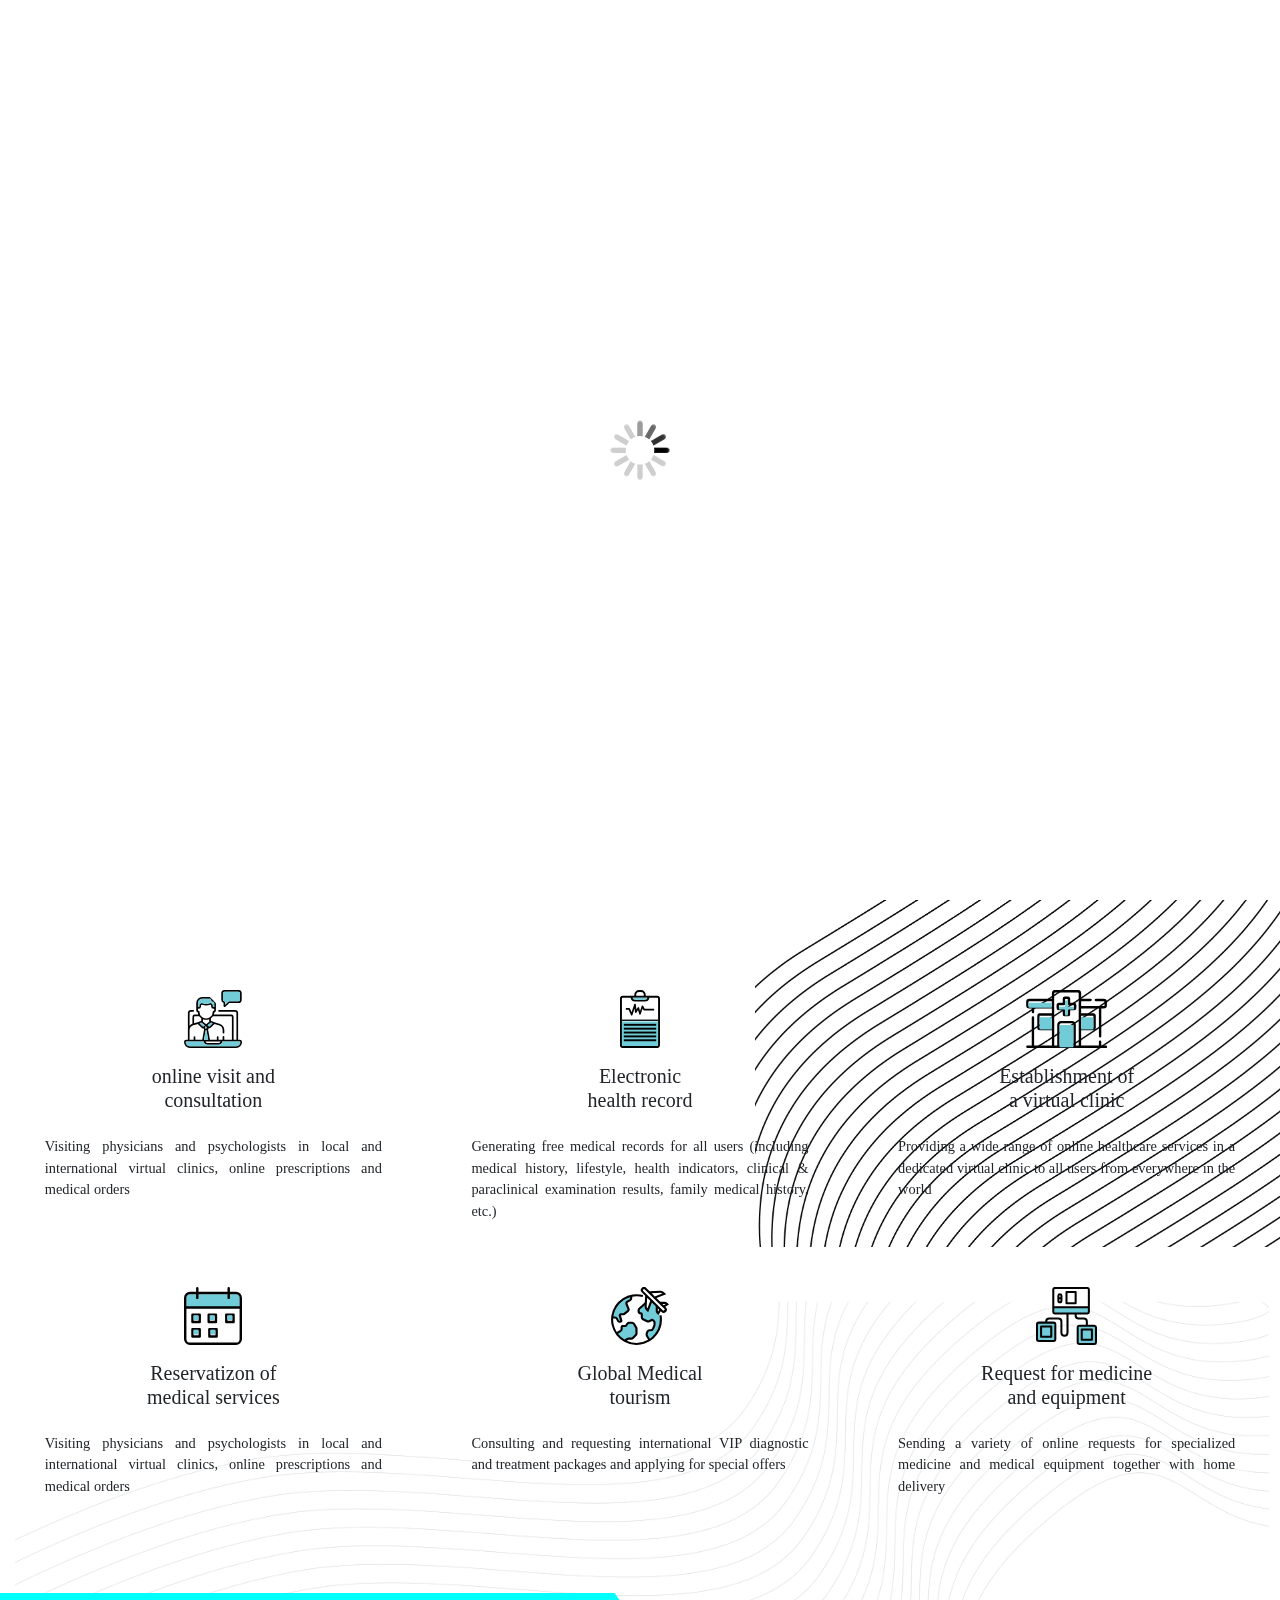
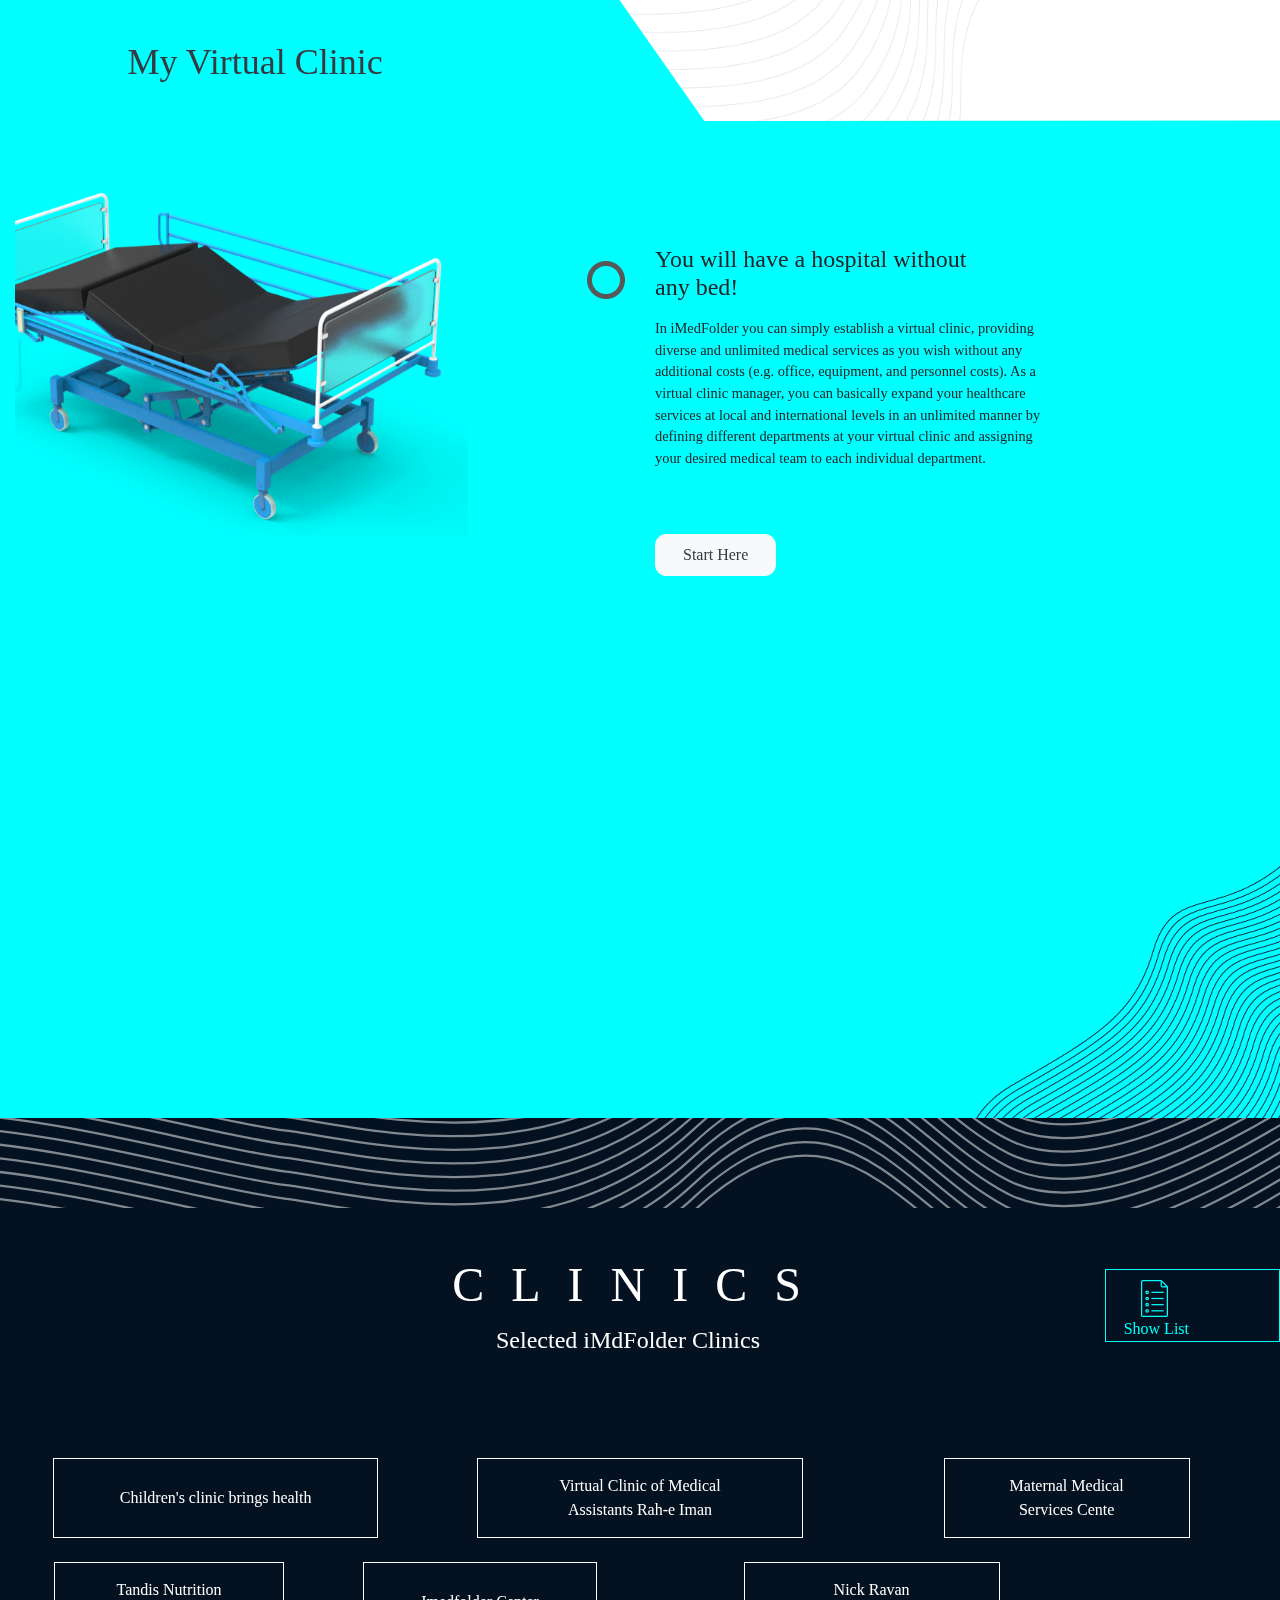
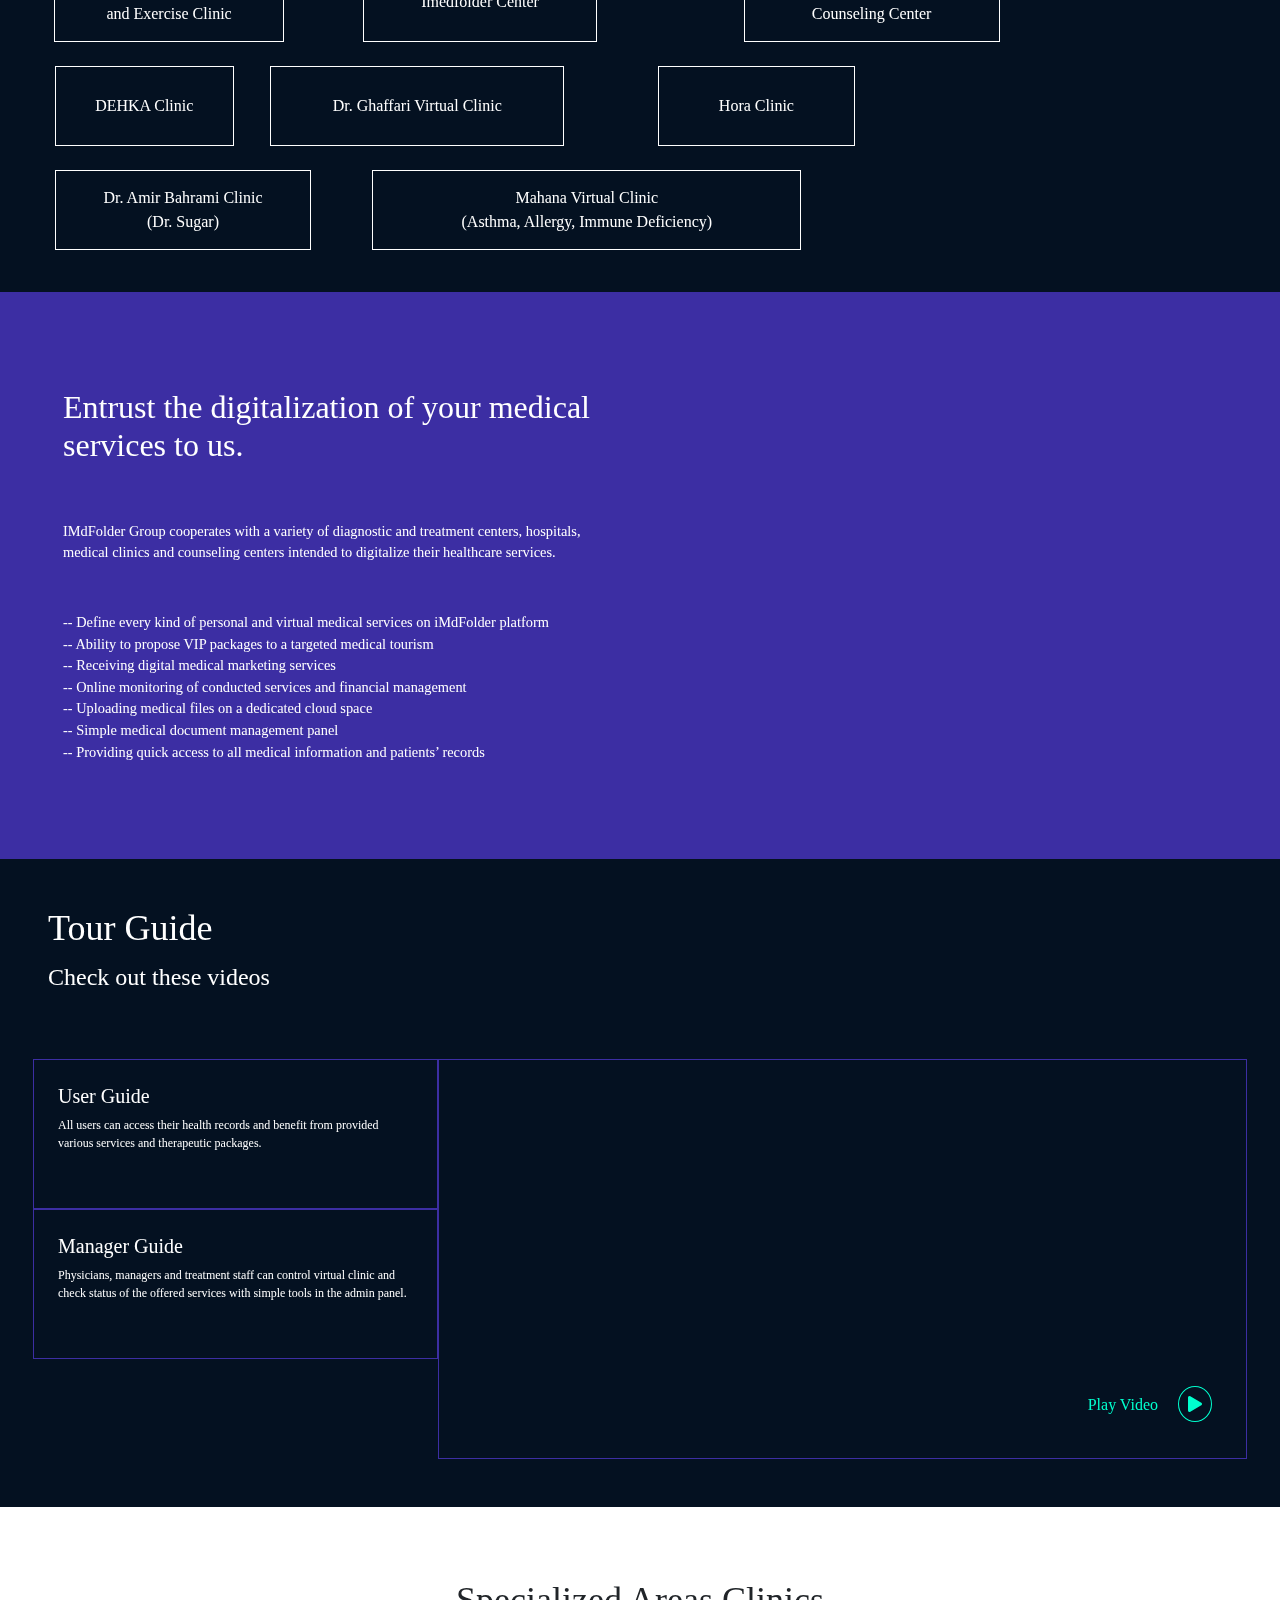
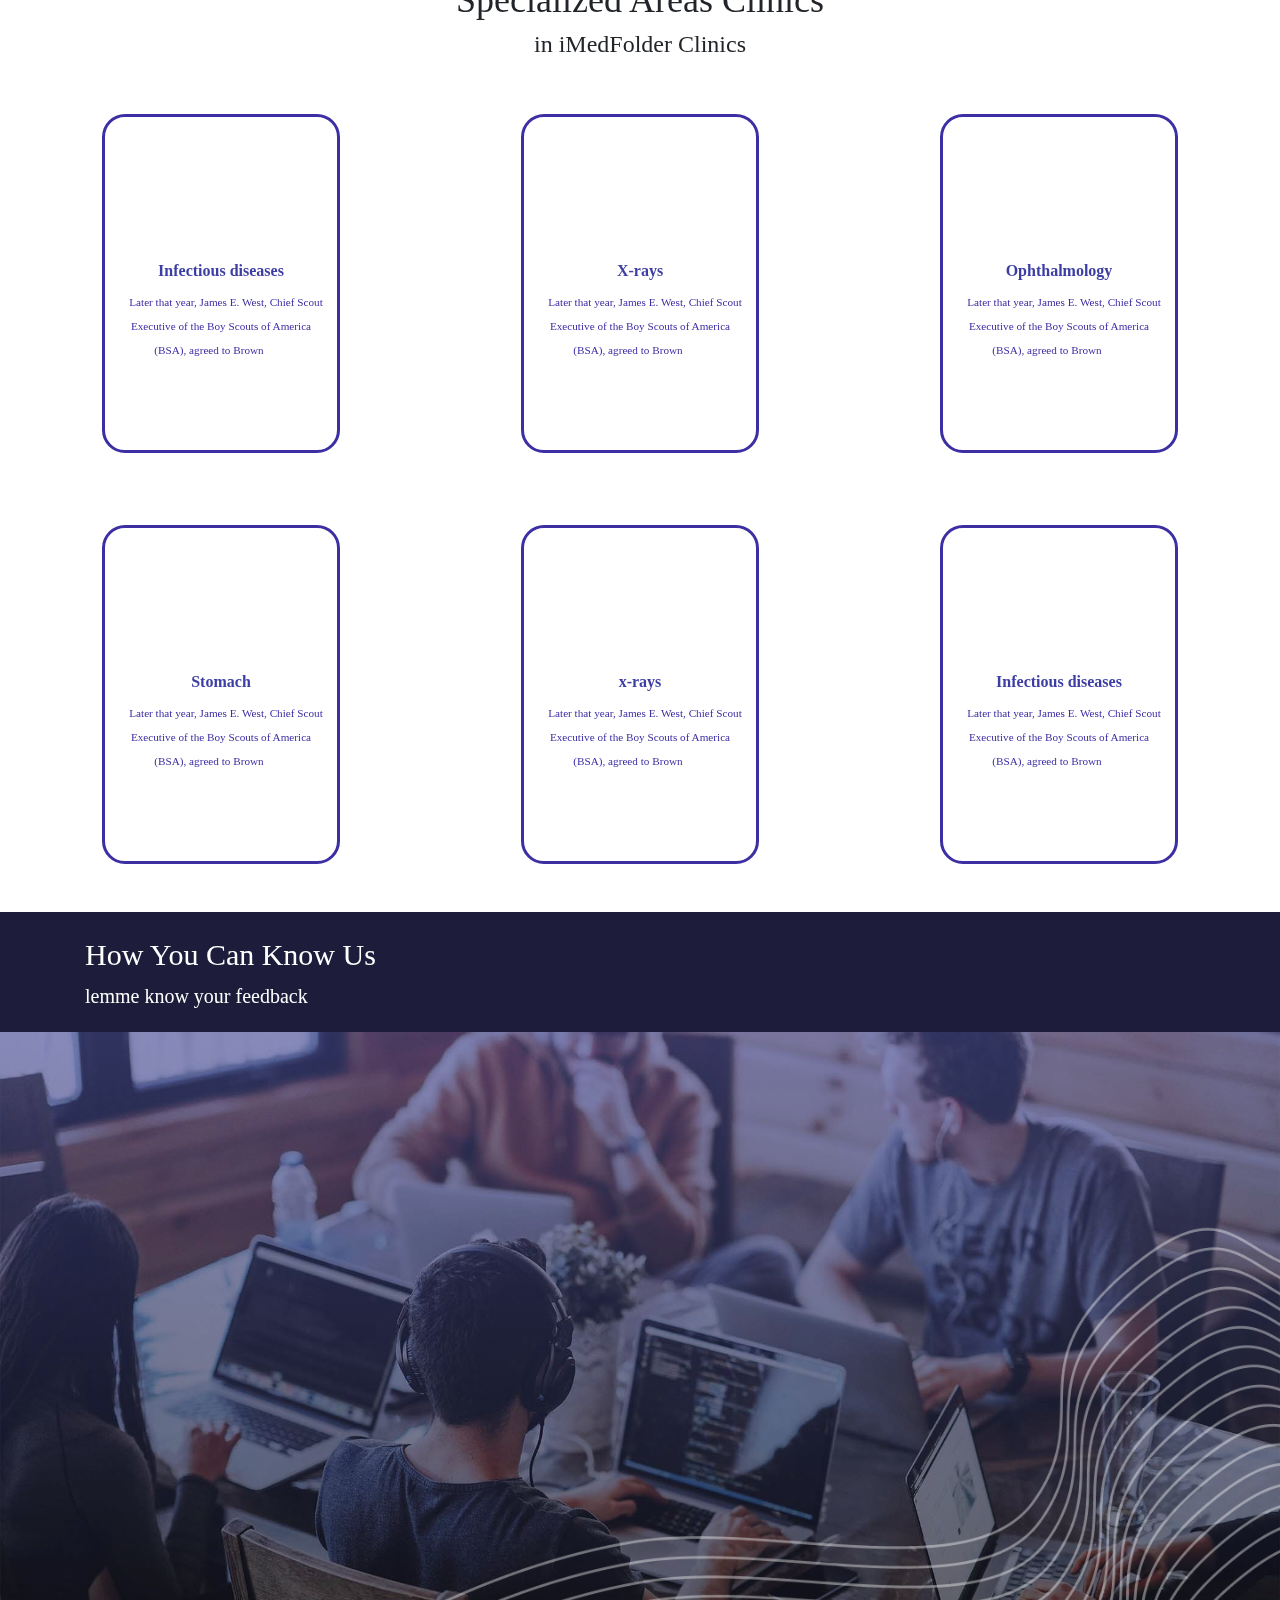
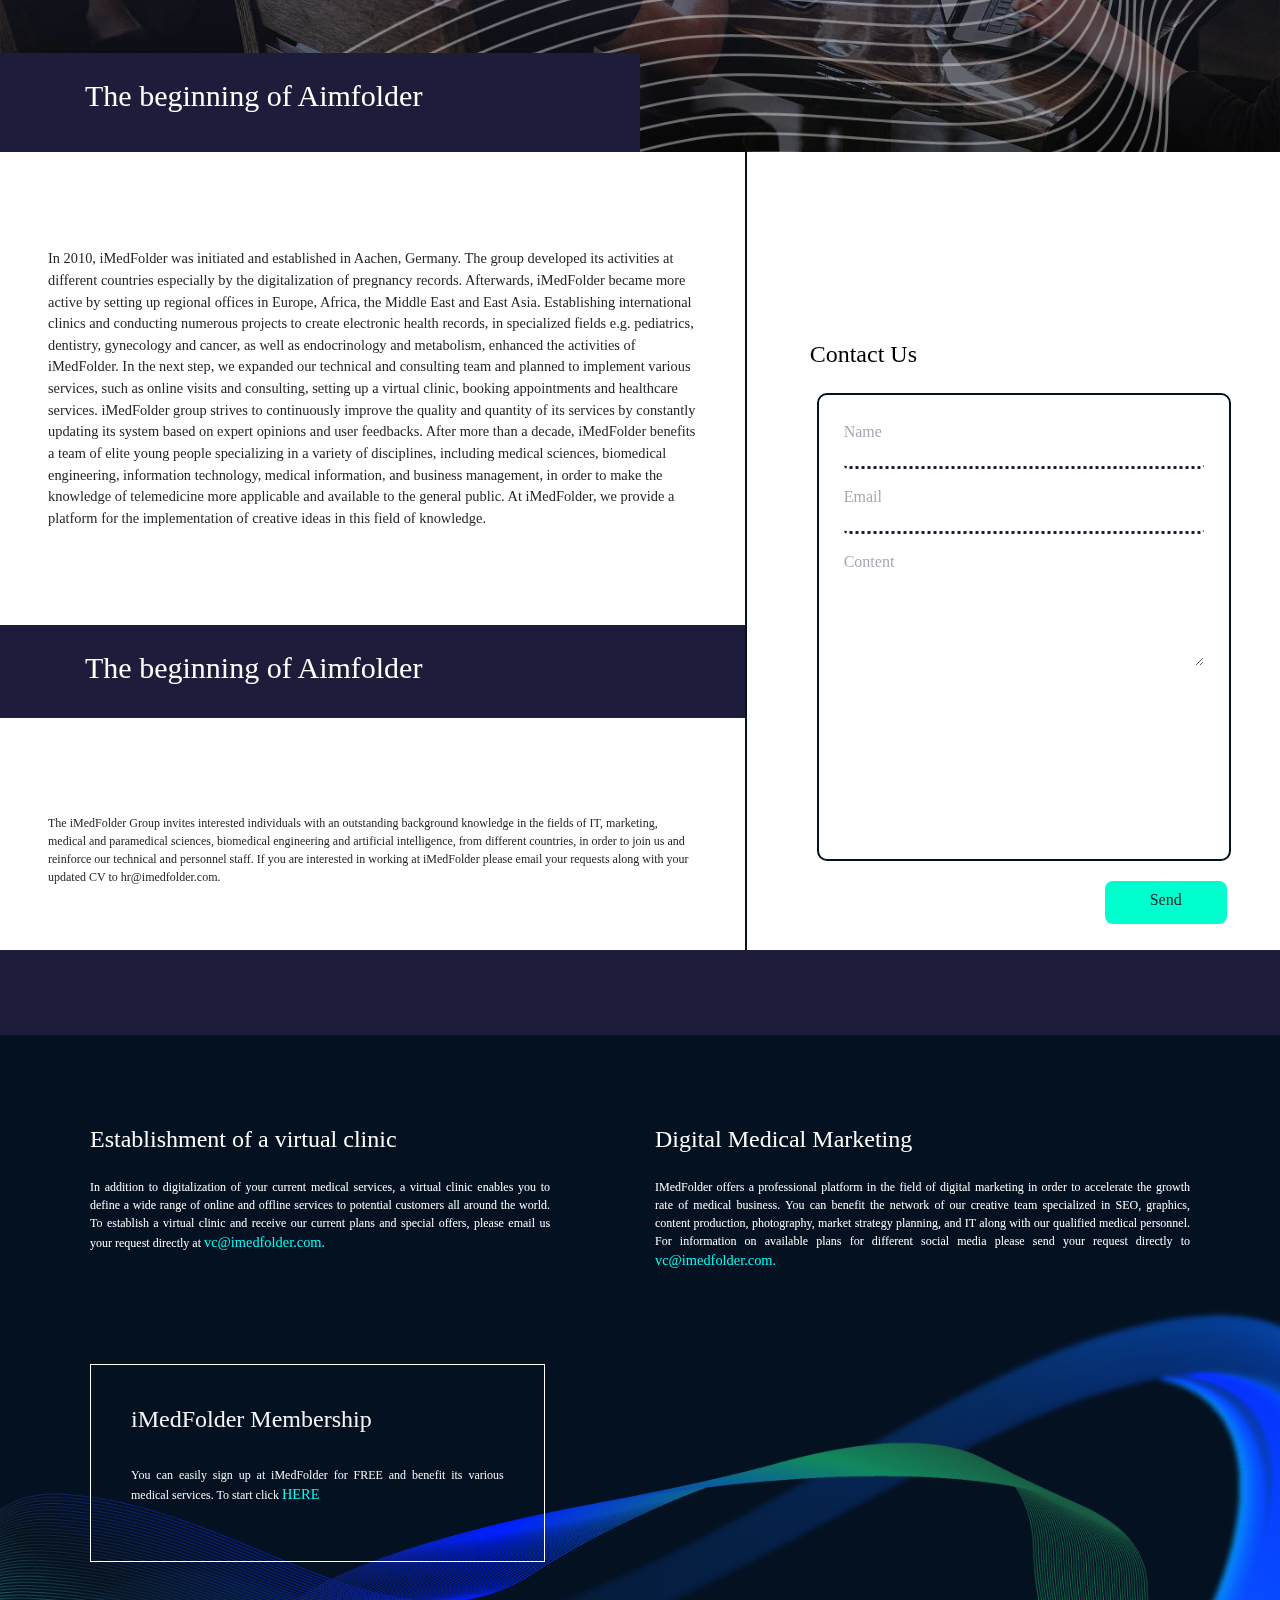
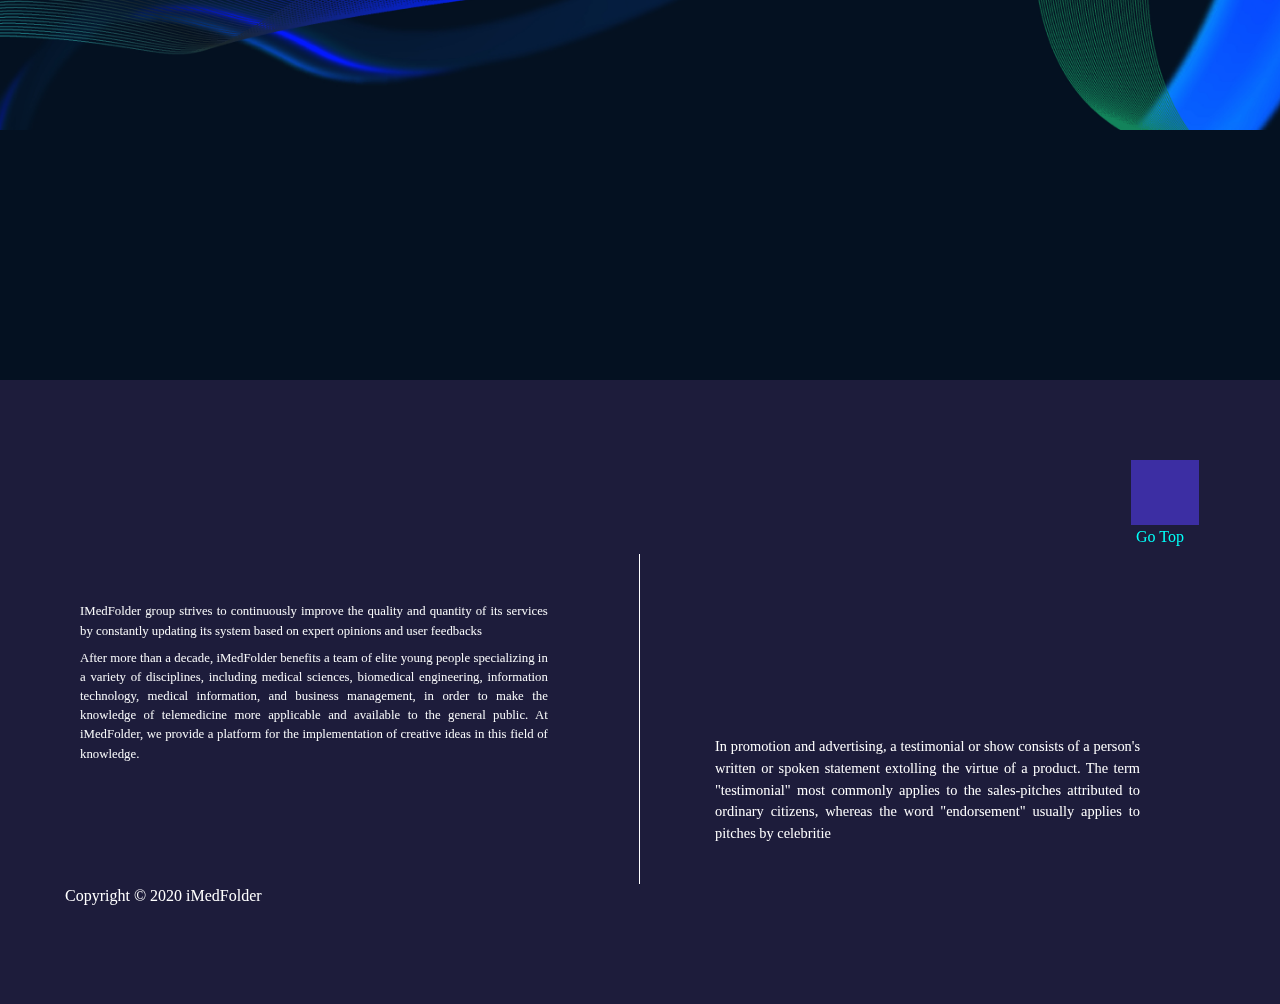
<file: index.html>
<!DOCTYPE html>
<html lang="en">
<head>

    <!--meta_tag-->
    <meta charset="UTF-8">
    <meta http-equiv="X-UA-Compatible" content="IE=edge">
    <meta name="viewport" content="width=device-width, initial-scale=1.0">

    <!--title-->
    <title>Document</title>

    <!--style_sheet-->
    <link rel="stylesheet" href="assest/bootstrap/css/bootstrap.css">
    <link rel="stylesheet" href="assest/fontawesome/css/all.css">
    <link rel="stylesheet" href="assest/jquery/OwlCarousel/dist/assets/owl.carousel.min.css">
    <link rel="stylesheet" href="assest/css/style.css">
    <link rel="stylesheet" href="assest/css/responsive.css">

</head>
<body>

    <div class="loader">
        <img src="assest/images/giphy.gif" loading="lazy" alt="">
    </div>
<!--start_header-->

    <!--start image and shapes-->
    <div class="shape_header1" id="section_owe"></div>
    <div class="shape_line3"></div>
    <!--end image and shapes-->

    <!--start-menu_header-->

   
    <section class="bg_header">
        <div class="top-info">
            <div class="singUp_singIn text-right mr-5 pt-3">
                <button class="btn text-dark  mb-2" style="border-color: #00FFCE!important; border: 2px solid; background-color: white; border-radius: 13px; width: 82px;">Log In</button>
                <span>/</span>
                <button class="btn  mb-2" style="background-color: #00FFCE;">Sing up</button>
            </div>
    
            <div class="shape_line2">
                <div class="box_video_header">
                    <div class="logo-header"></div>
                    <p class="mt-4 text-justify" style="font-size: 10px; padding-right: 58px;">iMedFolder (Intelligent Medical Folder) is an all-inclusive platform for requesting and receiving a variety of personal as well as virtual healthcare services. By generating a free EHR (electronic health record) in iMedFolder, you can easily access to all your medical information al around the world at any time. Moreover, you are able to order a wide range of medical and paramedical services in our member clinics. iMedFolder offers almost everything you need through your treatment and recovery procedures and accompanies you until you get completely healthy. 
                        iMedFolder; health in your hands
                        </p>
                    <div class="play_video_header" style="margin-bottom: 31px;">
                        <p class="">Play Demo<img src="assest/images/PlayDemo-CTA 1.svg" loading="lazy" class="img-fluid ml-4"></p>
                    </div>
                </div>
            </div>
        </div>

        
        <div class="bg_button_header position-relative">
            <h4 class="text-center text-white pt-4 title-bg-header" style="font-size: 30px; font-weight: 400;">Online Healthcare 24/7</h4>
            <div class="text-center d-flex">
                <p style="font-size: 14px;">Order every kind of medical requests, online visit and consultation at member clinics Review and selection of personal and virtual medical services, compare diagnostic and therapeutic packages and special offers </p>

               
                <button class="btn text-dark">Select Clinic</button>
            </div>
            <h4 class="title_service" style="font-size: 36px;">Our service</h4>
        </div>

    </section>
    <!--end-menu_header-->

    <!--start-background_botton_header-->
    
    <!--end-background_botton_header-->

<!--end_header-->


<!--start-Services-->


<section class="container-fluid ">
    <div class="section_service"></div>
    <div class="row mt-5">
        <div class="col-12 col-lg-4">
            <div class="row_service text-center pt-5">
                <img src="assest/icon/icon_service1.svg" alt="" loading="lazy" class=" text-center img-fluid">
                <h5 class="mt-3">online visit and <br>consultation</h5>
                <p class="pt-3 text-justify" style="font-size:0.9rem;">Visiting physicians and psychologists in local and international virtual clinics, online prescriptions and medical orders</p>
            </div>
        </div>

        <div class="col-12 col-lg-4">
            <div class="row_service text-center pt-5">
                <img src="assest/icon/icon_service2.svg" alt="" loading="lazy" class=" text-center img-fluid">
                <h5 class="mt-3">Electronic<br>health record</h5>
                <p class="pt-3 text-justify" style="font-size:0.9rem;">Generating free medical records for all users (including medical history, lifestyle, health indicators, clinical & paraclinical examination results, family medical history, etc.)</p>
            </div>
        </div>

        <div class="col-12 col-lg-4">
            <div class="row_service text-center pt-5 ">
                <img src="assest/icon/icon_service3.svg" alt="" loading="lazy" class=" text-center img-fluid">
                <h5 class="mt-3">Establishment of<br> a virtual clinic</h5>
                <p class="pt-3 text-justify" style="font-size:0.9rem;">Providing a wide range of online healthcare services in a dedicated virtual clinic to all users from everywhere in the world</p>
            </div>
        </div>

        <div class="col-12 col-lg-4 mt-3 pb-5 mb-5 p-m-remove-responsive pp-m-remove-responsive">
            <div class="row_service text-center mt-5 p-m-remove-responsive">
                <img src="assest/icon/icon_service4.svg" alt="" loading="lazy" class=" text-center img-fluid">
                <h5 class="mt-3">Reservatizon of<br>medical services</h5>
                <p class="pt-3 text-justify" style="font-size:0.9rem;">Visiting physicians and psychologists in local and international virtual clinics, online prescriptions and medical orders</p>
            </div>
        </div>

        <div class="col-12 col-lg-4 mt-3 pb-5 mb-5 p-m-remove-responsive">
            <div class="row_service text-center mt-5 p-m-remove-responsive">
                <img src="assest/icon/icon_service5.svg" alt="" loading="lazy" class=" text-center img-fluid">
                <h5 class="mt-3">Global Medical <br> tourism</h5>
                <p class="pt-3 text-justify" style="font-size:0.9rem;">Consulting and requesting international VIP diagnostic and treatment packages and applying for special offers</p>
            </div>
        </div>

        <div class="col-12 col-lg-4 mt-3 pb-5 mb-5 p-m-remove-responsive">
            <div class="row_service text-center mt-5 p-m-remove-responsive">
                <img src="assest/icon/icno_service6.svg" loading="lazy" alt="" class=" text-center img-fluid">
                <h5 class="mt-3">Request for medicine<br> and equipment</h5>
                <p class="pt-3 text-justify" style="font-size:0.9rem;">Sending a variety of online requests for specialized medicine and medical equipment together with home delivery</p>
            </div>
        </div>
    </div>
</section>
<!--end-Services-->


<!--start_virtual clinic-->

<section class="container-fluid section_myclinic">

    <!--start-shape_section_clinic-->
    <img src="assest/images/shape_clinic.png" loading="lazy" class="shape_clinic"></div>
    <!--end-shape_section_clinic-->

    <h4 class="text-dark pt-5 d-block title-myclinict" style="font-size: 36px; padding-left: 9%;">My Virtual Clinic</h4>
    <div class="row mt-5 pt-5 p-m-remove-responsive">
        <div class="col-12 col-lg-5">
            <img src="assest/images/t.png" loading="lazy" class="d-none-takht" style="width: 90%; height: 90%;" alt="">
            <img src="assest/images/untitled.17.png" loading="lazy" class="d-none image-takht">
        </div>

        <div class="col-2 col-lg-1 pt-5 mt-3 text-right p-m-remove-responsive">
            <span class="text-right p-m-remove-responsive"><img src="assest/images/Ellipse 1 (1).png" loading="lazy" class="mt-3 icon-myclinics"></i></span>
        </div>

        <div class="col-10 col-lg-4 margin-text-clinics-responsive">
            <h4 class="pt-5 mt-3 p-m-remove-responsive infor-myclinic pr-5">You will have a hospital without any bed!</h4>
            <p class="pt-2" style="font-size: 0.9rem;">In iMedFolder you can simply establish a virtual clinic, providing diverse and unlimited medical services as you wish without any additional costs (e.g. office, equipment, and personnel costs).
            As a virtual clinic manager, you can basically expand your healthcare services at local and international levels in an unlimited manner by defining different departments at your virtual clinic and assigning your desired medical team to each individual department.</p>
            <button class="btn btn-light text-dark mt-5 btn-myclinic" style="border-radius: 11px; padding: 8px 27px;">Start Here</button>
        </div>
    </div>
</section>
<!--end_virtual clinic-->


<!--start-clinics-->
<section class="container-fluid section_clinics" style="padding-bottom: 146px;">
    <img src="assest/images/Group 170.svg" loading="lazy">
    <div class="icon-list">
        <img src="assest/images/Group 297.svg" loading="lazy">
        <p class="text-right pb-0 mb-0" style="color: #00FFF8;">Show List</p>
    </div>
    
    <div class="title_clinics">
        
        <h4 class="text-center mx-auto text-white pt-5" style="font-size: 48px; letter-spacing: 27px; font-weight: 400;">CLINICS</h4>
    </div>
    <p class="text-center mx-auto text-white pr-4" style="font-size: 24px;">Selected iMdFolder Clinics</p>
    <div class="row d-flex justify-content-center align-content-center position-relative p-remove-clinics" style="margin-top: 100px;">
        <div class="col-6 col-lg-4">
            <div class="box_owe text-center">
                <span class="text-white">Children's clinic brings health</span>
            </div>
        </div>

        <div class="col-6 col-lg-4">
            <div class="box_two ml-4 mx-auto text-center">
                <span class="text-white">Virtual Clinic of Medical<br> Assistants Rah-e Iman</span>
            </div>
        </div>

        <div class="col-6 col-lg-4">
            <div class="box_Three mx-auto text-center mx-auto">
                <span class="text-white">Maternal Medical<br> Services Cente</span>
            </div>
        </div>

        <div class="col-6 col-lg-4">
            <div class="box-four mt-4">
                <span class="text-white">Tandis Nutrition<br> and Exercise Clinic</span>
            </div>
        </div>

        <div class="col-6 col-lg-4">
            <div class="box-five mt-4">
                <span class="text-white">Imedfolder Center</span>
            </div>
        </div>

        <div class="col-6 col-lg-4">
            <div class="box-six mt-4">
                <span class="text-white">Nick Ravan<br> Counseling Center</span>
            </div>
        </div>


        <div class="col-6 col-lg-4">
            <div class="box-seven mt-4">
                <span class="text-white">DEHKA Clinic
                </span>
            </div>
        </div>
    
        <div class="col-6 col-lg-4">
            <div class="box-eight mt-4">
                <span class="text-white">Dr. Ghaffari Virtual Clinic</span>
            </div>
        </div>
    
        <div class="col-6 col-lg-4">
            <div class="box-nine mt-4">
                <span class="text-white">Hora Clinic</span>
            </div>
        </div>
    
        <div class="col-6 col-lg-6">
            <div class="box-ten mt-4">
                <span class="text-white">Dr. Amir Bahrami Clinic<br> (Dr. Sugar)</span>
            </div>
        </div>
    
        <div class="col-6 col-lg-6">
            <div class="box-eleven mt-4">
                <span class="text-white">Mahana Virtual Clinic<br> (Asthma, Allergy, Immune Deficiency)</span>
            </div>
        </div>

    </div>
</section>
<!--end_clinics-->


<!--start_digital-->
<section class="container-fluid">
    <div class="row">
        <div class="box_digital p-5">
            <div class="col-lg-6 pb-5">
                <h2 class="text-white mt-5">Entrust the digitalization of your medical services to us.</h2>
                <p class="pt-4 text-white mb-0 pt-5 " style="font-size: 0.9rem;">IMdFolder Group cooperates with a variety of diagnostic and treatment centers, hospitals, medical clinics and counseling centers intended to digitalize their healthcare services.</p>
                <p class="pt-5 text-white mb-0" style="font-size: 0.9rem;">--  Define every kind of personal and virtual medical services on iMdFolder platform</p>
                <p class="text-white pb-0 mb-0 mb-0" style="font-size: 0.9rem;">--  Ability to propose VIP packages to a targeted medical tourism</p>
                <p class="text-white pb-0 mb-0 mb-0" style="font-size: 0.9rem;">--  Receiving digital medical marketing services</p>
                <p class="text-white pb-0 mb-0 mb-0" style="font-size: 0.9rem;">--  Online monitoring of conducted services and financial management</p>
                <p class="text-white pb-0 mb-0 mb-0" style="font-size: 0.9rem;">--  Uploading medical files on a dedicated cloud space</p>
                <p class="text-white pb-0 mb-0 mb-0" style="font-size: 0.9rem;">--  Simple medical document management panel</p>
                <p class="text-white pb-0 mb-0 mb-0" style="font-size: 0.9rem;">--  Providing quick access to all medical information and patients’ records </p>
            </div>
        </div>
            
</section>
<!--end-clinics-->


<!--start_Tour_Guide-->
<section class="container-fluid section_Tour_Guide p-5">
    <h2 class="text-white" style="font-weight: 400; font-size: 36px;">Tour Guide</h2>
    <p class="text-white" style="font-size: 24px;">Check out these videos</p>
    <br>
    <br>
    <div class="row">
        <div class="col-12 col-lg-4 p-0">
            <div class="box_user_guide p-4">
                <h5 class="text-white">User Guide</h5>
                <p class="text-white" style="font-size:12px ;">All users can access their health records and benefit from provided various services and therapeutic packages.</p>
            </div>

            <div class="box_manager_guide p-4">
                <h5 class="text-white">Manager Guide</h5>
                <p class="text-white" style="font-size:12px ;">Physicians, managers and treatment staff can control virtual clinic and check status of the offered services with simple tools in the admin panel.</p>
            </div>
        </div>

        <div class="col-12 col-lg-8 p-0">
            <div class="box_guide_video position-relative">
                <div class="play_video_guide">
                    <p>Play Video<i class="fas fa-play "></i></p>
                </div>
            </div>
        </div>
    </div>
</section>
<!--end_Tour_Guide-->



<!--start_health-->




<!--start_Specialized Clinics-->
<section class="container-fluid pb-4 section_Specialized_Clinics">
    <h5 class="mt-4 p-5 text-center title-slider-clinic" style="font-size: 36px; font-weight: 400;">Specialized Areas Clinics<small class="infor-slider-clinic d-block mt-2" style="font-size: 24px; font-weight: 400;">in iMedFolder Clinics</small></h5>
    
        
            <div class="owl-carousel owl-theme owl-projects ">
                
                <div class="mx-auto text-center  d-flex justify-content-center align-items-center">
                    <div class="box-Clinics">
                        <img src="assest/icon/Group 177.svg" loading="lazy">
                        <h6 class="mt-4" style="color:#3C3EA3; font-weight:bold">Infectious diseases  </h6>
                        <small style="color:#3C2EA3; font-size: 11px; padding: 0 24px 0 10px;"> Later that year, James E. West, Chief Scout Executive of the Boy Scouts of America (BSA), agreed to Brown </small>
                    </div>
                </div>


                <div class="mx-auto text-center  d-flex justify-content-center align-items-center">
                    <div class="box-Clinics">
                        <img src="assest/icon/Group 181.svg" loading="lazy">
                        <h6 class="mt-4" style="color:#3C3EA3; font-weight:bold">X-rays</h6>
                        <small style="color:#3C2EA3; font-size: 11px; padding: 0 24px 0 10px;">  Later that year, James E. West, Chief Scout Executive of the Boy Scouts of America (BSA), agreed to Brown </small>
                    </div>
                </div>

                <div class="mx-auto text-center d-flex justify-content-center align-items-center">
                    <div class="box-Clinics ">
                        <img src="assest/icon/Group 299.svg" loading="lazy">
                        <h6 class="mt-4" style="color:#3C3EA3; font-weight:bold">Ophthalmology </h6>
                        <small style="color:#3C2EA3; font-size: 11px; padding: 0 24px 0 10px;">  Later that year, James E. West, Chief Scout Executive of the Boy Scouts of America (BSA), agreed to Brown </small>
                    </div>
                </div>
               
                <div class="mx-auto text-center ">
                    <div class="box-Clinics">
                        <img src="assest/icon/Group 181.svg" loading="lazy">
                        <h6 class="mt-4" style="color:#3C3EA3; font-weight:bold">Infectious diseases </h6>
                        <small style="color:#3C2EA3; font-size: 11px; padding: 0 24px 0 10px;">  Later that year, James E. West, Chief Scout Executive of the Boy Scouts of America (BSA), agreed to Brown </small>
                    </div>
                </div>


                <div class="mx-auto text-center">
                    <div class="box-Clinics">
                        <img src="assest/icon/Group 180.svg" loading="lazy">
                        <h6 class="mt-4" style="color:#3C3EA3; font-weight:bold">Stomach</h6>
                        <small style="color:#3C2EA3; font-size: 11px; padding: 0 24px 0 10px;">  Later that year, James E. West, Chief Scout Executive of the Boy Scouts of America (BSA), agreed to Brown </small>
                    </div>
                </div>

                <div class="mx-auto text-center">
                    <div class="box-Clinics">
                        <img src="assest/icon/Group 182.svg" loading="lazy">
                        <h6 class="mt-4" style="color:#3C3EA3; font-weight:bold">Infectious diseases </h6>
                        <small style="color:#3C2EA3; font-size: 11px; padding: 0 24px 0 10px;">  Later that year, James E. West, Chief Scout Executive of the Boy Scouts of America (BSA), agreed to Brown </small>
                    </div>
                </div>
                
            </div>

            <div class="owl-carousel owl-theme owl-projects mt-5">
                
                <div class="mx-auto text-center  d-flex justify-content-center align-items-center">
                    <div class="box-Clinics">
                        <img src="assest/icon/Group 180.svg" loading="lazy">
                        <h6 class="mt-4" style="color:#3C3EA3; font-weight:bold">Stomach </h6>
                        <small style="color:#3C2EA3; font-size: 11px; padding: 0 24px 0 10px;"> Later that year, James E. West, Chief Scout Executive of the Boy Scouts of America (BSA), agreed to Brown </small>
                    </div>
                </div>


                <div class="mx-auto text-center  d-flex justify-content-center align-items-center">
                    <div class="box-Clinics">
                        <img src="assest/icon/Group 182.svg" loading="lazy">
                        <h6 class="mt-4" style="color:#3C3EA3; font-weight:bold">x-rays</h6>
                        <small style="color:#3C2EA3; font-size: 11px; padding: 0 24px 0 10px;">  Later that year, James E. West, Chief Scout Executive of the Boy Scouts of America (BSA), agreed to Brown </small>
                    </div>
                </div>

                <div class="mx-auto text-center d-flex justify-content-center align-items-center">
                    <div class="box-Clinics ">
                        <img src="assest/icon/Group 184.svg" loading="lazy">
                        <h6 class="mt-4" style="color:#3C3EA3; font-weight:bold">Infectious diseases </h6>
                        <small style="color:#3C2EA3; font-size: 11px; padding: 0 24px 0 10px;">  Later that year, James E. West, Chief Scout Executive of the Boy Scouts of America (BSA), agreed to Brown </small>
                    </div>
                </div>
               
                <div class="mx-auto text-center ">
                    <div class="box-Clinics">
                        <img src="assest/icon/Group 182.svg" loading="lazy">
                        <h6 class="mt-4" style="color:#3C3EA3; font-weight:bold">Infectious diseases </h6>
                        <small style="color:#3C2EA3; font-size: 11px; padding: 0 24px 0 10px;">  Later that year, James E. West, Chief Scout Executive of the Boy Scouts of America (BSA), agreed to Brown </small>
                    </div>
                </div>


                <div class="mx-auto text-center">
                    <div class="box-Clinics">
                        <img src="assest/icon/Group 184.svg" loading="lazy">
                        <h6 class="mt-4">Infectious diseases </h6>
                        <small style="color:#3C2EA3; font-size: 11px; padding: 0 24px 0 10px;">  Later that year, James E. West, Chief Scout Executive of the Boy Scouts of America (BSA), agreed to Brown </small>
                    </div>
                </div>

                <div class="mx-auto text-center">
                    <div class="box-Clinics">
                        <img src="assest/icon/.svg" loading="lazy">
                        <h6 class="mt-4">Infectious diseases </h6>
                        <small style="color:#3C2EA3; font-size: 11px; padding: 0 24px 0 10px;">  Later that year, James E. West, Chief Scout Executive of the Boy Scouts of America (BSA), agreed to Brown </small>
                    </div>
                </div>
                
            </div>

</section>

<!--end_Specialized Clinics-->



<!--start_know_us-->
<section class="container-fluid">
    <div class="row">
        <div class="title_contact_us">
            <h4 style="font-size: 30px; font-weight: 400;" class="font-responsive">How You Can Know Us</h4>
            <p style="font-size: 20px;" >lemme know your feedback</p>
        </div>

        <div class="bg_contact_us">
            <div class="shape-contact"></div>
            <div class="box_beginnig">
                <h5 style="font-size: 30px; font-weight: 400;" class="font-responsive">The beginning of Aimfolder</h5>
            </div>
        </div>
    </div>
</section>
<!--end_know_us-->


<!--start_contact_us-->
<section class="container_fluid position-relative">
   
    <div class="row m-0">
        <div class="col-12 col-lg-7 p-0" style="border-right: 2px solid #041121;">
            <p class="p-5 mt-5 infor_responsive" style="font-size: 0.9rem;">  In 2010, iMedFolder was initiated and established in Aachen, Germany. The group developed its activities at different countries especially by the digitalization of pregnancy records. Afterwards, iMedFolder became more active by setting up regional offices in Europe, Africa, the Middle East and East Asia. Establishing international clinics and conducting numerous projects to create electronic health records, in specialized fields e.g. pediatrics, dentistry, gynecology and cancer, as well as endocrinology and metabolism, enhanced the activities of iMedFolder. In the next step, we expanded our technical and consulting team and planned to implement various services, such as online visits and consulting, setting up a virtual clinic, booking appointments and healthcare services.
                iMedFolder group strives to continuously improve the quality and quantity of its services by constantly updating its system based on expert opinions and user feedbacks. After more than a 
                decade, iMedFolder benefits a team of elite young people specializing in a variety of disciplines, including medical sciences, biomedical engineering, information technology, medical information, and business management, in order to make the knowledge of telemedicine more applicable and available to the general public. At iMedFolder, we provide a platform for the implementation of creative ideas in this field of knowledge. 
            <div class="box-working mt-5">
                <h5 style="font-size: 30px; font-weight: 400;">The beginning of Aimfolder</h5>
                
            </div>

            <p class="p-5 mt-5 infor_responsive" style="font-size: 12px;">The iMedFolder Group invites interested individuals with an outstanding background knowledge in the fields of IT, marketing, medical and paramedical sciences, biomedical engineering and artificial intelligence, from different countries, in order to join us and reinforce our technical and personnel staff. If you are interested in working at iMedFolder please email your requests along with your updated CV to hr@imedfolder.com.</p>
        </div>
        <div class="col-12 col-lg-5 pr-0 p-m-remove-responsive" style="margin-top: 92px;">
            <h5 class="pt-5 pb-3 pl-5 mt-5 title_responsive_contact" style="color: black; font-size: 24px; font-weight: 400;">Contact Us</h5>
            <div class="box_contact_us">
                <form>
                    <div class="form-group" >
                        <label for="exampleFormControlInput1" class="lable_input">Name</label>
                        <input type="email" class="form-control" id="exampleFormControlInput1">
                    </div>

                    <div class="form-group" >
                        <label for="exampleFormControlInput1" class="lable_input">Email</label>
                        <input type="email" class="form-control" id="exampleFormControlInput1">
                    </div>
                    
                   
                    <div class="form-group">
                        <label for="exampleFormControlTextarea1" class="lable_input">Content</label>
                        <textarea class="form-control" id="exampleFormControlTextarea1" rows="3"></textarea>
                    </div>
                </form>
            </div>
            <div class="btn-form">
                <button type="submit" class="btn">Send</button>
            </div>
        </div>
    </div>
</section>

<div class="box-shape-contact">
    <img src="assest/images/Group 174.svg" alt="" loading="lazy">
</div>
<!--end_contact_us-->


<!--start_Establishment and Marketing-->
<section class="container_fluid section-e-m position-relative">

    <div class="row ">
        <div class="col-12 col-lg-6">
            <h5 class="text-white text-title-establoshment" style="font-size: 24px; font-weight: 400;">Establishment of a virtual clinic</h5>
            <small class="text-white d-block mt-4" style="font-size: 12px; font-weight: 400; text-align: justify; width: 86%;">In addition to digitalization of your current medical services, a virtual clinic enables you to define a wide range of online and offline services to potential customers all around the world. To establish a virtual clinic and receive our current plans and special offers, please email us your request directly at <span style="color: #00FFF8; font-size: 0.9rem!important;">vc@imedfolder.com.</span></small>
            <div class="box-membership">
                <h6 class="text-title-establoshment" style="font-size: 24px; font-weight: 400;">iMedFolder Membership</h6>
                <p class="pt-4" style="font-size: 12px; font-weight: 400; text-align: justify;">You can easily sign up at iMedFolder for FREE and benefit its various medical services. To start click <span style="color: #00FFF8; font-size: 0.9rem!important;">HERE</span></p>
            </div>
        </div>

        <div class="col-12 col-lg-6 box-digital-medical">
            <h5 class="text-white text-title-establoshment" style="font-size: 24px; font-weight: 400;">Digital Medical Marketing</h5>
            <small class="text-white d-block mt-4" style="font-size: 12px; font-weight: 400; text-align: justify;">IMedFolder offers a professional platform in the field of digital marketing in order to accelerate the growth rate of medical business. You can benefit the network of our creative team specialized in SEO, graphics, content production, photography, market strategy planning, and IT along with our qualified medical personnel. For information on available plans for different social media please send your request directly to <span style="color: #00FFF8; font-size: 0.9rem!important;">vc@imedfolder.com.</span></small>
        </div>


    </div>
</section>
<!--end_Establishment and Marketing-->

<section class="container-fluid">
    <div class="row">
        <div class="shape-responsive-block">

        </div>
    </div>
</section>


<!--start-footer-->
<footer class="container-fluid section-footer">
    <a href="#section_owe">
        <div class="btn-footer">
            <div><img src="assest/images/Go Top Arrow.png" alt="" class="icon-top" loading="lazy"></div>
            <p style="color: #00FFF8; padding-left: 5px;">Go Top</p>
        </div>
    </a>
    
    <img src="assest/images/Group 266.svg" class="img-fluid icon-logo-fotoer" style="border-radius: 0px!important;" loading="lazy">
    <div class="row">
        
        <div class="col-12 col-lg-6" style="border-right: 1px solid white;">
            <small class="text-light mt-5 d-block text-justify text-footer-responsive" style="width: 86%;">IMedFolder group strives to continuously improve the quality and quantity of its services by constantly updating its system based on expert opinions and user feedbacks</small>
            <small class="text-light mt-2 d-block text-justify text-footer-responsive" style="width: 86%;">After more than a decade, iMedFolder benefits a team of elite young people specializing in a variety of disciplines, including medical sciences, biomedical engineering, information technology, medical information, and business management, in order to make the knowledge of telemedicine more applicable and available to the general public. At iMedFolder, we provide a platform for the implementation of creative ideas in this field of knowledge. </small>
            <div class="icon-footer mt-4">
                <a href="#">
                    <img src="assest/images/Group 273.svg" alt="" loading="lazy">
                </a>

                <a href="#">
                    <img src="assest/images/Path 3263.svg" alt="" loading="lazy">
                </a>

                <a href="#">
                    <img src="assest/images/Group 274.svg" alt="" loading="lazy">
                </a>

                <a href="#">
                    <img src="assest/images/Group 275.svg" alt="" loading="lazy">
                </a>
            </div>
        </div>

        <div class="col-12 col-lg-6">
            <!-- Swiper -->

                <div class="swiper-wrapper mx-auto text-center">
                    <div class="swiper-slide">
                        <img src="assest/images/ben-sweet-2LowviVHZ-E-unsplash 1.png" alt="" loading="lazy">
                        <small class="d-block mt-5 text-lght text-justify">In promotion and advertising, a testimonial or show consists of a person's written or spoken statement extolling the virtue of a product. The term "testimonial" most commonly applies to the sales-pitches attributed to ordinary citizens, whereas the word "endorsement" usually applies to pitches by celebritie</small>
                    </div>
                </div>
               <!-- Add Arrows -->

        </div>

        <div class="text-copy-footer">
            <p class="text-white">Copyright © 2020 iMedFolder</p>
        </div>

        <div class="shape-footer">

        </div>
    </div>
</footer>
<!--end-footer-->

<!--link_js-->
<script src="assest/jquery/jquery-3.5.1.min.js"></script>
<script src="assest/bootstrap/js/bootstrap.js"></script>
<script src="assest/jquery/OwlCarousel/dist/owl.carousel.min.js"></script>
<script src="assest/js/script.js"></script>

<script>

    /*owl-carsoul*/
    $('.owl-projects').owlCarousel({
        loop: true,
        dots:true,
        margin: 7,
        items: 3,
        autoplay: true,
        autoplayTimeout: 2000,
        autoplaySpeed: 1200,
        autoplayHoverPause: true,
        responsive: {
            0: {
                items: 1
            },


            786: {
                items: 2
            },
            992: {}
        }
    });

</script>

</body>
</html>
</file>
<file: assest/css/style.css>
*{outline:none!important;text-decoration:none!important}html{scroll-behavior:smooth}.loading{position:fixed;height:100vh;width:100%;background-color:red;z-index:1000}body{box-sizing:border-box;padding:0;margin:0;font-family:Century Gothic!important}.loader{display:flex;justify-content:center;align-items:center;width:100%;height:100%;position:fixed;background:#fff;z-index:1000}.loader.hidden{animation:fadeOut 1s;animation-fill-mode:forwards}@keyframes fadeOut{100%{opacity:0;visibility:hidden}}.shape_header1{background:no-repeat center/cover url("../images/Elips-Effect-1.png");width:7%;position:absolute;right:0;top:25%;height:270px}.shape_line2{background:no-repeat center/100% url(../images/Lineeee-Effect-1\ \(4\).png);left:0;top:0;z-index:1;width:700px;padding-left:140px}.shape_line3{background:no-repeat center/cover url(../images/shape_header2.png);width:41%;position:absolute;right:0;bottom:0;height:109.5%;top:29%}.top-info{display:flex;justify-content:space-between;flex-direction:row-reverse}.box_video_header{padding:27px 10px 11px 30px;background:rgba(0,255,248,.13);mix-blend-mode:normal;backdrop-filter:blur(4.5px) brightness(1.2);border-radius:25px;margin-top:42px;margin-right:19px}.logo-header{background-image:url(../images/Logo.svg);background-position:center center;background-size:cover;background-repeat:no-repeat;width:88px;height:96px}.play_video_header{text-align:right;margin-right:20px}.play_video_header p{font-size:.9em}.play_video_header i{border:1px solid black;padding:9px;border-radius:50%;color:white;margin-left:20px;text-align:center}.bg_button_header{background:no-repeat center/cover url(../images/bg_shape_header.png);margin-top:300px}.bg_button_header div button{border-radius:8px;margin:18px 0 0 38px;height:36px;width:73%;background-color:turquoise}.bg_button_header div{margin:0 auto;width:41%;text-align:center;margin-left:38%}.bg_button_header div p{text-align:justify;color:white;padding-top:17px;font-size:.7rem}.bg_header{background:no-repeat center/cover url("../images/Untitled-2.jpg");width:100%;display:flex;flex-direction:column;justify-content:space-around}.singUp_singIn button{border-radius:12px}.singUp_singIn span{font-size:2rem;color:white}.section_service{background:no-repeat center/cover url("../images/bg_shape_service.png");position:absolute;top:109.5%;width:98%;height:113%}.title_service{margin-top:-10px;margin-left:8%;font-weight:400}.row_service img{height:58px}.row_service p{width:85%;margin:0 auto}.section_myclinic{background:no-repeat top/cover url("../images/Group\ 299.svg");width:100%;position:relative;height:125vh}.shape_clinic{background:no-repeat top/cover url("../images/shape_clinic.png");width:25%;position:absolute;right:0;bottom:0}.section_clinics{background:#041121;width:100%;position:relative}.section_clinics>img{position:absolute;top:0;left:0;width:100%;opacity:.5}.icon-list{text-align:right;position:absolute;right:0;top:151px;border:1px solid #00fff8;padding:10px 90px 0 18px}.icon-list>img{margin-right:21px;width:27px!important}.section_clinics .title_clinics{padding-top:90px}.title_clinics h4{font-size:2.7rem;font-weight:100}.box_owe:hover,.box_two:hover,.box_Three:hover,.box-four:hover,.box-five:hover,.box-six:hover,.box-seven:hover,.box-eight:hover,.box-nine:hover,.box-ten:hover,.box-eleven:hover{background:#3c2ea3;border:none!important}.box_owe,.box_two{border:1px solid white;width:82%;padding:20px;display:flex;justify-content:center;align-items:center;height:80px;transition:all .3s;margin-left:38px}.box_Three{border:1px solid white;width:62%;padding:20px;display:flex;justify-content:center;align-items:center;height:80px;transition:all .3s}.box-four{border:1px solid white;width:58%;padding:20px;height:80px;display:flex;justify-content:center;align-items:center;transition:all .3s;margin-left:39px;text-align:center}.box-five{padding:20px;border:1px solid white;width:55%;height:80px;display:flex;justify-content:center;align-items:center;position:absolute;right:60%;transition:all .3s}.box-six{margin-right:50px;padding:20px;border:1px solid white;width:60%;height:80px;text-align:center;display:flex;justify-content:center;align-items:center;position:absolute;right:54%;transition:all .3s}.box-seven{padding:20px;border:1px solid white;width:45%;height:80px;display:flex;justify-content:center;align-items:center;transition:all .3s;margin-left:40px}.box-eight{margin-right:50px;padding:20px;border:1px solid white;width:69%;height:80px;display:flex;justify-content:center;align-items:center;position:absolute;right:56%;transition:all .3s}.box-nine{margin-right:50px;padding:20px;border:1px solid white;width:46%;height:80px;display:flex;justify-content:center;align-items:center;position:absolute;right:88%;transition:all .3s}.box-ten{padding:20px;border:1px solid white;width:40%;text-align:center;height:80px;display:flex;justify-content:center;align-items:center;position:absolute;margin-left:40px;transition:all .3s}.box-eleven{margin-right:50px;padding:20px;border:1px solid white;width:67%;height:80px;display:flex;justify-content:center;align-items:center;position:absolute;right:67%;transition:all .3s;text-align:center}.section-clinic2{height:50vh}.box_digital{width:100%;background-color:#3c2ea3}.section_Tour_Guide{width:100%;background-color:#041121}.box_guide_video{border:1px solid #3c2ea3;width:100%;height:400px}.box_manager_guide{border:1px solid #3c2ea3;height:150px;width:100%;transition:all .3s}.box_manager_guide:hover{background-color:#3c2ea3}.box_user_guide{border:1px solid #3c2ea3;height:150px;width:100%;transition:all .3s}.box_user_guide:hover{background-color:#3c2ea3}.play_video_guide p{color:#00ffce}.play_video_guide i{border:1px solid #00ffce;padding:9px;border-radius:50%;color:#00ffce;margin-left:20px;text-align:center}.play_video_guide{position:absolute;right:34px;bottom:20px}.swiper-container{width:100%;height:100%}.section_health{background-color:#000;position:relative;height:65vh}.section_health img{position:absolute;bottom:0;left:0;width:100%}.swiper-slide{font-size:18px;color:#fff;-webkit-box-sizing:border-box;box-sizing:border-box;padding:40px 60px}.parallax-bg{position:absolute;left:0;top:0;width:130%;height:100%;-webkit-background-size:cover;background-size:cover;background-position:center}.swiper-slide .title{transform:translate3d(0px,0px,0px);text-align:center;font-size:2rem}.swiper-slide .subtitle{font-size:21px}.text p{text-align:justify;font-size:.7rem;padding-top:75px;width:78%;margin:0 auto}.swiper-slide .text{font-size:14px;line-height:1.3}.swiper-button-prev::after,.swiper-container-rtl .swiper-button-next::after{content:'prev';border-radius:50%;font-size:1.4rem;padding:23px;width:44px;height:38px;text-align:center;display:flex;justify-content:center;align-items:center;background:#1f1d33;color:#00fff8}.swiper-button-next::after,.swiper-container-rtl .swiper-button-prev::after{content:'next';border-radius:50%;font-size:1.4rem;padding:23px;width:44px;height:38px;text-align:center;display:flex;justify-content:center;align-items:center;background:#1f1d33;color:#00fff8}.swiper-pagination{display:none}.title_contact_us{padding:25px 30px 30px 85px;width:100%;color:white;height:120px;background:#1d1c3b}.bg_contact_us{background:linear-gradient(rgba(73,79,172,0.5),rgba(0,0,0,.5)),url("../images/Untitled-1.jpg");background-size:cover;background-repeat:no-repeat;background-position:center center;width:100%;height:80vh;position:relative}.shape-contact{background:no-repeat center/cover url("../images/Mask\ Group\ \(2\).png");width:100%;height:100%}.box_beginnig{padding:25px 30px 30px 85px;color:white;position:absolute;bottom:0;left:0;width:50%;height:93;background:#1d1c3b}.box-working{padding:25px 30px 30px 85px;width:100%;color:white;height:93px;background:#1d1c3b}.box_contact_us{margin-left:55px;border:2px solid #041121;border-radius:10px;padding:25px;width:80%;height:468px}.box-shape-contact{height:85px;background-color:#1d1c3b;width:100%}.box-shape-contact img{width:100%;height:12vh}.form-control{border:0;border-bottom:3px dotted #1d1c3b;height:17px}#exampleFormControlTextarea1{border-bottom:0;border:0}.btn-form{background-color:#00ffce;text-align:center;margin-left:59px;width:122px;position:absolute;right:10%;border-radius:8px;margin-top:20px;height:43px}.lable_input{color:#1d1c3b;opacity:.4}.form-group input:focus{outline:0!important;box-shadow:none!important}.box-Clinics{border:3px solid #3c2ea3;border-radius:23px;width:238px;height:338.98px;text-align:center;margin:0 auto;padding:10px}.box-Clinics small{font-size:.7rem!important}.box-Clinics img{width:34%;height:65px;text-align:center;margin:45px auto 0 auto}.section-e-m{padding:90px;background:#041121;width:100%;height:105vh;background-image:url(../images/Line-Effect-Jpg-01\ 1.png);background-size:100%;background-position:center 250px;background-repeat:no-repeat}.box-membership{margin-top:110px;border:1px solid white;width:85%;padding:40px;color:whitesmoke}.section-footer{position:relative;width:100%;background:#1d1c3b;padding:80px}.section-footer img{border-radius:50%;width:99px;height:94px}.icon-footer a img{border-radius:0!important;width:25px;height:25px;margin:0 7px 0 7px}.btn-footer{position:absolute;right:81px}.btn-footer div{display:flex;justify-content:center;align-items:center;width:68px;height:65px;background-color:#3c2ea3}.icon-top{width:49px!important;height:27px!important}.owl-theme .owl-dots .owl-dot.active span{background-color:#1b1464!important}.shape-responsive-block{background:#041121;background-image:url(../images/photo_2021-03-18_14-41-58.jpg);background-size:100%;background-position:center 300px;background-repeat:no-repeat;display:none;width:100%;height:100vh}.border-slider{border:1px solid black;width:119px;position:absolute;top:35%;left:0}.border-slider2{border:1px solid black;width:119px;position:absolute;top:35%;right:0}
</file>
<file: assest/css/responsive.css>
@media(min-width:290px) and (max-width:998px){.shape_line3,.shape_header1,.shape-contact,.shape_line2,.shape_clinic,.section_service,.section_clinic img,.box-shape-contact img,.section_clinics img,.section_health img,.shape-footer{display:none}.top-info{display:flex;justify-content:space-around;flex-direction:column}.shape_line2{width:100%!important;margin:0 auto!important;padding-left:0!important;display:flex;justify-content:center;align-items:center;background-image:inherit}.title_service{position:absolute;top:118%;padding:0!important;font-size:31px!important}.title_contact_us h4{font-size:21px!important}.title_contact_us p{font-size:15px!important}.icon-myclinics{width:27px;margin-top:0!important}.btn-footer{position:none!important;right:23px;margin-bottom:46px!important}.box-working{padding:25px 30px 30px 44px!important;height:81px!important}.box-working h5{font-size:21px!important}.box_beginnig{padding:25px 30px 30px 44px!important}.box_beginnig h5{font-size:21px!important}.box_video_header{margin-top:111px;width:90%;margin-right:0!important}.bg_header{position: relative;bottom: 34px}.singUp_singIn{position:absolute;top:42px;right:0;margin-right:25px!important}.box_video_header p{margin-bottom:0!important;padding-top:10px;font-size:.8rem;margin-top:0!important;padding-right:0!important}.bg_button_header div .btn{margin-bottom:15px}.bg_button_header div{width:92%;margin-left:4%;display:block!important}.bg_button_header div button{margin:0}.section_clinic div div p{font-size:.9rem}.section_health{height:auto}.section_clinic h4{font-size:1.2rem;margin-left:0!important}.section_clinic div div h4{font-size:1.2rem}.section_clinic img{width:100%!important}.icon-list{text-align:right;position:absolute;right:33%;top:36px;border:1px solid #00fff8;padding:7px 30px 1px 32px}.icon-list>img{display:inline-block}.box_owe,.box_two,.box-four,.box-ten,.box_Three,.box-eight,.box-seven{font-size:.7rem;padding:0!important;width:100%!important;margin-left:0!important}.box_owe,.box_two{width:90%;margin-left:0!important}.box_two{margin-left:.9rem!important;margin-left:0!important}.p-remove-clinics{padding:0!important}.box-four{width:90%;height:67px;right:0;margin-top:13px!important}.fa-circle{margin-top:0!important}.box_Three{height:67px;margin-top:14px;width:90%}.box-nine{position:initial;width:100%;height:67px;margin-right:0;font-size:.7rem}.box-seven{width:90%;height:67px}.box-five{position:initial;width:100%;font-size:.7rem}.box-six{margin-right:0;position:initial;width:100%;font-size:.7rem}.box-eight,.box-ten{width:90%;height:67px;right:0;position:inherit}.box-eleven{font-size:.7rem;width:152px;height:67px;margin-top:20px!important;position:absolute;left:8%!important}.d-none-takht{display:none!important}.box_digital h2{font-size:1.2rem}.box_digital p{font-size:.7rem!important}.box_user_guide h5,.box_manager_guide h5{font-size:1.2rem!important}.box_user_guide p,.box_manager_guide p{font-size:.6rem!important}.box_guide_video{height:239px}.swiper-slide .title{font-size:1.5rem}.text p{padding-top:21px;width:100%}.swiper-slide{padding:40px 0}.swiper-button-next::after,.swiper-container-rtl .swiper-button-prev::after,.swiper-button-prev::after,.swiper-container-rtl .swiper-button-next::after{display:none}.swiper-pagination{display:block}.swiper-pagination span{border:1px solid white}.section_Tour_Guide h2{font-size:28px!important}.section_Tour_Guide p{font-size:12px!important}.box_beginnig{width:100%}.title-slider-clinic{font-size:19px!important}.infor-slider-clinic{font-size:14px!important}.infor_responsive{padding:1rem!important;font-size:.7rem}.title_contact_us{margin-top:4rem;padding:25px 30px 30px 44px}.box_contact_us{margin-left:0;width:97%;height:351px}.title_responsive_contact{padding-left:0!important;padding-top:0!important}.box-Clinics{height:296px}.btn-form{position:inherit;margin-left:auto;margin-right:20px;margin-bottom:20px;right:0}.section-e-m{background-image:unset!important;padding:19px;height:auto!important}.shape-responsive-block{display:block!important;background-position:unset;height:30vh!important}.box_contact_us{margin-bottom:20px}.box-membership{margin-top:34px;width:100%;font-size:.7rem;padding:23px}.box-digital-medical{padding-top:27px}.text-title-establoshment{font-size:20px!important}.section-footer{padding:19px;height:auto}.section-footer img{margin:0 auto;text-align:center;display:flex}.icon-footer{display:flex}.image-takht{display:block!important;width:100%}.border-slider{display:none!important}.border-slider2{display:none!important}.title-myclinict{padding-left:0!important;font-size:23px!important}.infor-myclinic{font-size:.9rem}.p-m-remove-responsive{padding-top:0!important;margin-top:0!important;padding-bottom:0!important}.pp-m-remove-responsive{padding-top:40px!important}.section_myclinic{height:auto!important}.btn-myclinic{margin-top:0!important;margin-bottom:20px}.text-footer-responsive{width:100%!important}.icon-logo-fotoer{margin-top:120px!important}.title_clinics h4{font-size:40px!important}}@media(min-width:1400px){.d-none-takht{width:80%!important;height:80%!important}.btn-form{position:relative;margin-top:20px;margin-bottom:20px;left:60%}.shape_line3{top:33%!important;width:30%;position:absolute;right:0;bottom:0;height:90%}.shape_header1{width:9%!important;position:absolute;right:0;top:17%!important;height:430px!important}.section_service{top:92%!important}.d-none-takht{margin-top:50px!important}.margin-text-clinics-responsive{margin-top:15px!important}.section_myclinic{height:100vh!important}.title-bg-header{margin-right:23px!important}}@media(min-width:1630px){.shape_line3{top:20%!important;width:30%;position:absolute;right:0;bottom:0;height:90%}.section_service{top:80%!important}}@media(min-width:1700px){.shape_line3{top:34%!important;width:30%;position:absolute;right:0;bottom:0;height:76.5%}.shape_header1{width:8%!important;position:absolute;right:0;top:15%!important;height:400px!important}.section_service{top:77.5%!important}.title_service{margin-left:9%!important}.d-none-takht{margin-top:50px!important}.section_myclinic{height:82vh!important}.title-bg-header{margin-right:72px!important}}@media(min-width:1733px){.shape_line3{top:33%!important;width:30%;position:absolute;right:0;bottom:0;height:62%}.shape_header1{width:7%!important;position:absolute;right:0;top:17%!important;height:412px!important}.section_service{top:66%!important}.title_service{margin-left:10%!important}.d-none-takht{margin-top:50px!important}.margin-text-clinics-responsive{margin-top:100px!important}.section_myclinic{height:94vh!important}.icon-myclinics{margin-top:95px!important}.title-bg-header{margin-right:72px!important}}@media(min-width:1966px){.section_myclinic{height:85vh!important}.icon-myclinics{margin-top:90px!important}.section_service{top:60%!important}.shape_line3{top:27%!important;width:30%;position:absolute;right:0;bottom:0;height:62%}}@media(min-width:2000px){.shape_line3{top:16.5%!important;width:30%;position:absolute;right:0;bottom:0;height:73%!important}.section_service{top:59.5%!important}.shape_header1{width:7%!important;position:absolute;right:0;top:9%!important;height:442px!important}.title_service{margin-left:11%!important}.title-bg-header{margin-right:159px!important}}
</file>
